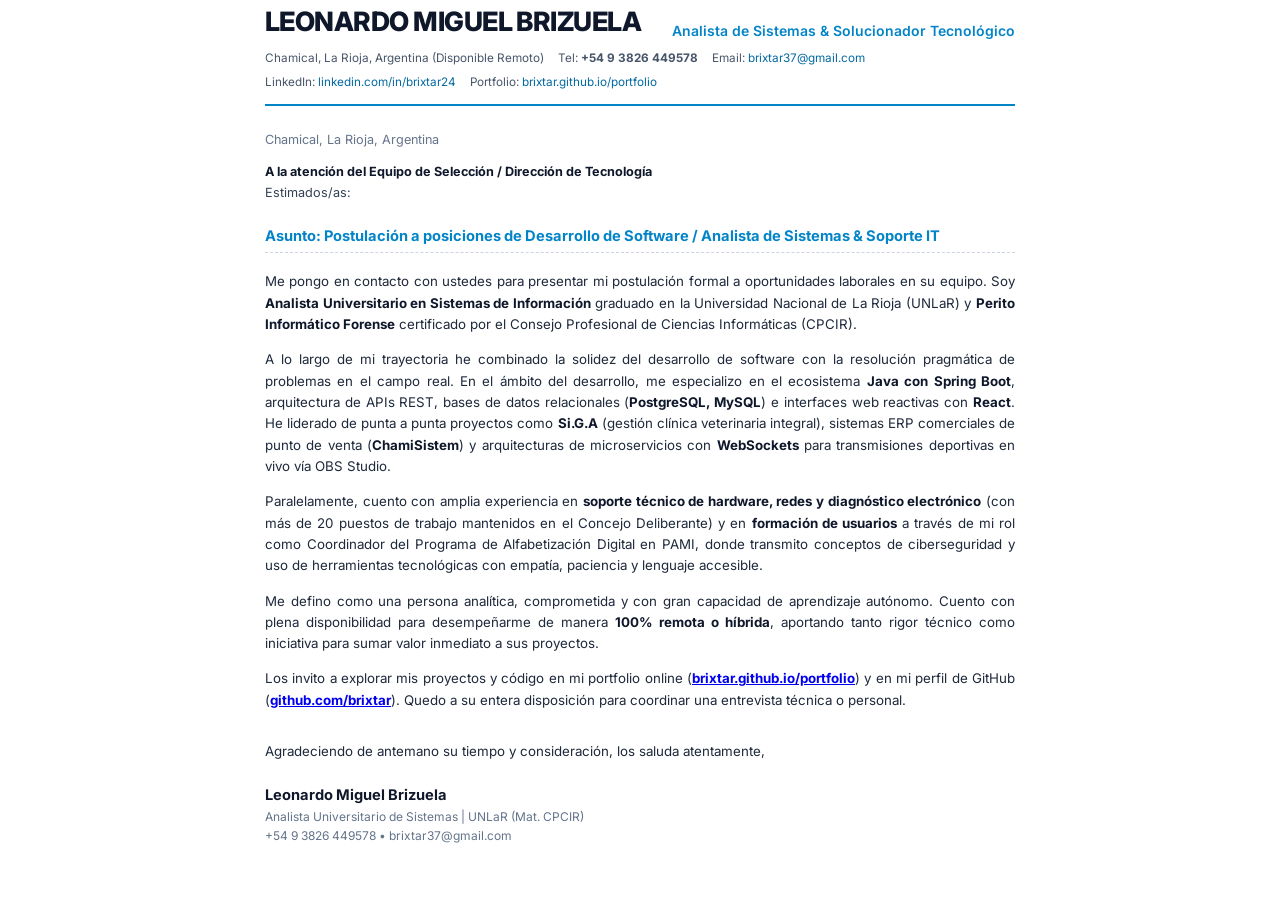
<file: assets/docs/carta_presentacion.html>
<!DOCTYPE html>
<html lang="es">
<head>
  <meta charset="UTF-8">
  <title>Carta de Presentación — Leonardo Miguel Brizuela</title>
  <style>
    @import url('https://fonts.googleapis.com/css2?family=Inter:wght@300;400;500;600;700;800&display=swap');

    @page {
      size: A4;
      margin: 15mm 18mm 15mm 18mm;
    }

    * {
      margin: 0;
      padding: 0;
      box-sizing: border-box;
      -webkit-print-color-adjust: exact !important;
      print-color-adjust: exact !important;
    }

    body {
      font-family: 'Inter', -apple-system, BlinkMacSystemFont, 'Segoe UI', Roboto, sans-serif;
      color: #1e293b;
      background: #ffffff;
      line-height: 1.6;
      font-size: 10pt;
    }

    .letter-container {
      width: 100%;
      max-width: 750px;
      margin: 0 auto;
    }

    .letter-header {
      border-bottom: 2px solid #0284c7;
      padding-bottom: 12px;
      margin-bottom: 24px;
    }

    .name-title-row {
      display: flex;
      justify-content: space-between;
      align-items: flex-end;
      margin-bottom: 6px;
    }

    .candidate-name {
      font-size: 20pt;
      font-weight: 800;
      color: #0f172a;
      text-transform: uppercase;
      letter-spacing: -0.02em;
    }

    .candidate-role {
      font-size: 10.5pt;
      font-weight: 600;
      color: #0284c7;
    }

    .contact-bar {
      display: flex;
      flex-wrap: wrap;
      gap: 6px 14px;
      font-size: 8.8pt;
      color: #475569;
    }

    .contact-bar a {
      color: #0369a1;
      text-decoration: none;
    }

    .date-recipient {
      margin-bottom: 22px;
      font-size: 9.5pt;
      color: #334155;
    }

    .date-row {
      color: #64748b;
      margin-bottom: 12px;
    }

    .recipient-title {
      font-weight: 700;
      color: #0f172a;
    }

    .letter-subject {
      font-size: 11pt;
      font-weight: 700;
      color: #0284c7;
      margin-bottom: 18px;
      padding-bottom: 4px;
      border-bottom: 1px dashed #cbd5e1;
    }

    .letter-body p {
      margin-bottom: 14px;
      text-align: justify;
    }

    .letter-body p strong {
      color: #0f172a;
    }

    .letter-footer {
      margin-top: 30px;
    }

    .signature-name {
      font-size: 11pt;
      font-weight: 700;
      color: #0f172a;
    }

    .signature-title {
      font-size: 9pt;
      color: #64748b;
    }
  </style>
</head>
<body>

  <div class="letter-container">
    <header class="letter-header">
      <div class="name-title-row">
        <h1 class="candidate-name">Leonardo Miguel Brizuela</h1>
        <div class="candidate-role">Analista de Sistemas &amp; Solucionador Tecnológico</div>
      </div>
      <div class="contact-bar">
        <span>Chamical, La Rioja, Argentina (Disponible Remoto)</span>
        <span>Tel: <strong>+54 9 3826 449578</strong></span>
        <span>Email: <a href="mailto:brixtar37@gmail.com">brixtar37@gmail.com</a></span>
        <span>LinkedIn: <a href="https://linkedin.com/in/brixtar24">linkedin.com/in/brixtar24</a></span>
        <span>Portfolio: <a href="https://brixtar.github.io/portfolio/">brixtar.github.io/portfolio</a></span>
      </div>
    </header>

    <div class="date-recipient">
      <div class="date-row">Chamical, La Rioja, Argentina</div>
      <div class="recipient-title">A la atención del Equipo de Selección / Dirección de Tecnología</div>
      <div>Estimados/as:</div>
    </div>

    <div class="letter-subject">
      Asunto: Postulación a posiciones de Desarrollo de Software / Analista de Sistemas &amp; Soporte IT
    </div>

    <div class="letter-body">
      <p>
        Me pongo en contacto con ustedes para presentar mi postulación formal a oportunidades laborales en su equipo. Soy <strong>Analista Universitario en Sistemas de Información</strong> graduado en la Universidad Nacional de La Rioja (UNLaR) y <strong>Perito Informático Forense</strong> certificado por el Consejo Profesional de Ciencias Informáticas (CPCIR).
      </p>

      <p>
        A lo largo de mi trayectoria he combinado la solidez del desarrollo de software con la resolución pragmática de problemas en el campo real. En el ámbito del desarrollo, me especializo en el ecosistema <strong>Java con Spring Boot</strong>, arquitectura de APIs REST, bases de datos relacionales (<strong>PostgreSQL, MySQL</strong>) e interfaces web reactivas con <strong>React</strong>. He liderado de punta a punta proyectos como <strong>Si.G.A</strong> (gestión clínica veterinaria integral), sistemas ERP comerciales de punto de venta (<strong>ChamiSistem</strong>) y arquitecturas de microservicios con <strong>WebSockets</strong> para transmisiones deportivas en vivo vía OBS Studio.
      </p>

      <p>
        Paralelamente, cuento con amplia experiencia en <strong>soporte técnico de hardware, redes y diagnóstico electrónico</strong> (con más de 20 puestos de trabajo mantenidos en el Concejo Deliberante) y en <strong>formación de usuarios</strong> a través de mi rol como Coordinador del Programa de Alfabetización Digital en PAMI, donde transmito conceptos de ciberseguridad y uso de herramientas tecnológicas con empatía, paciencia y lenguaje accesible.
      </p>

      <p>
        Me defino como una persona analítica, comprometida y con gran capacidad de aprendizaje autónomo. Cuento con plena disponibilidad para desempeñarme de manera <strong>100% remota o híbrida</strong>, aportando tanto rigor técnico como iniciativa para sumar valor inmediato a sus proyectos.
      </p>

      <p>
        Los invito a explorar mis proyectos y código en mi portfolio online (<strong><a href="https://brixtar.github.io/portfolio/" target="_blank">brixtar.github.io/portfolio</a></strong>) y en mi perfil de GitHub (<strong><a href="https://github.com/brixtar" target="_blank">github.com/brixtar</a></strong>). Quedo a su entera disposición para coordinar una entrevista técnica o personal.
      </p>
    </div>

    <div class="letter-footer">
      <p>Agradeciendo de antemano su tiempo y consideración, los saluda atentamente,</p>
      <br>
      <div class="signature-name">Leonardo Miguel Brizuela</div>
      <div class="signature-title">Analista Universitario de Sistemas | UNLaR (Mat. CPCIR)</div>
      <div class="signature-title">+54 9 3826 449578 • brixtar37@gmail.com</div>
    </div>
  </div>

</body>
</html>
</file>
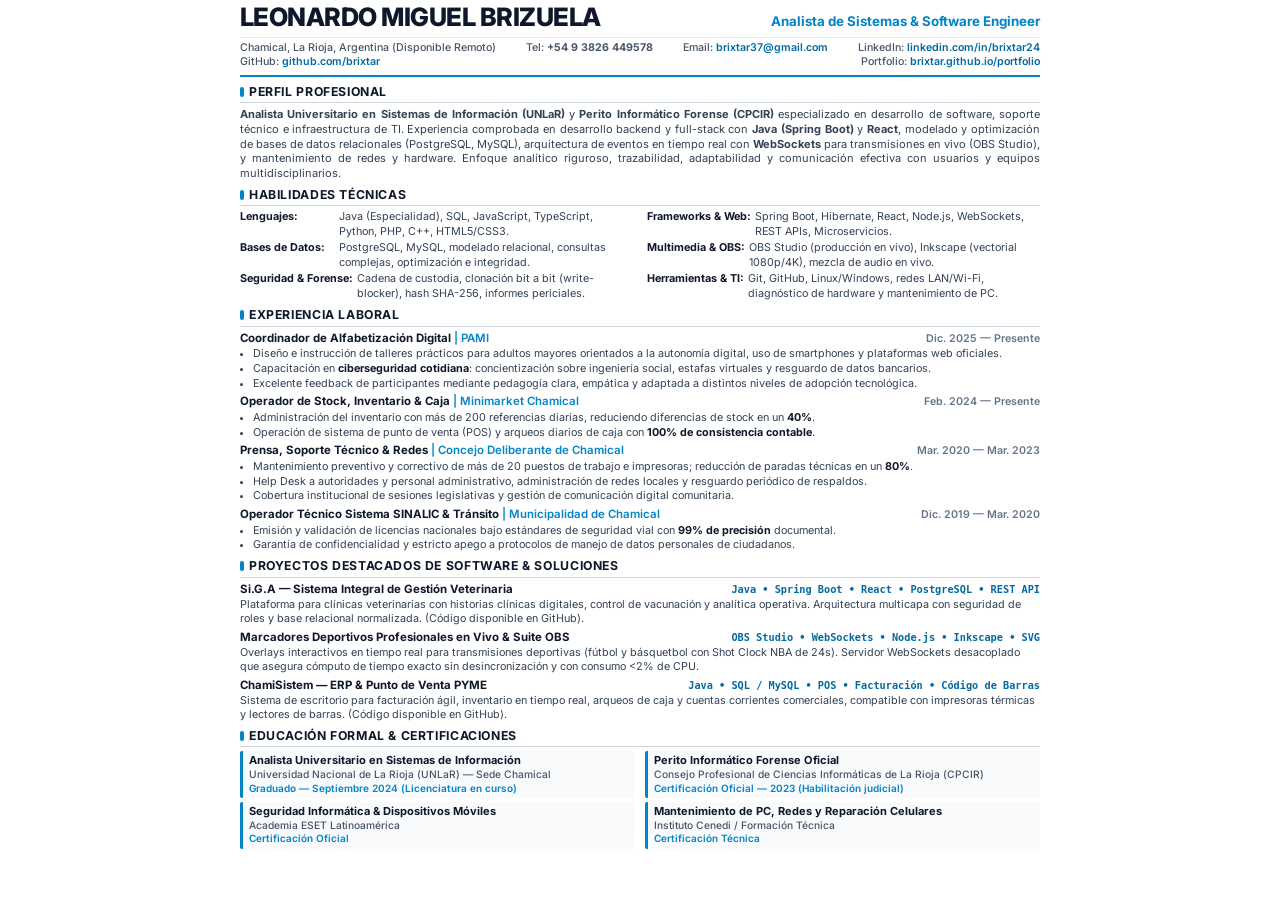
<file: assets/docs/cv_template.html>
<!DOCTYPE html>
<html lang="es">
<head>
  <meta charset="UTF-8">
  <title>CV — Leonardo Miguel Brizuela (ATS Friendly)</title>
  <style>
    @import url('https://fonts.googleapis.com/css2?family=Inter:wght@300;400;500;600;700;800&display=swap');

    @page {
      size: A4;
      margin: 8mm 10mm 8mm 10mm;
    }

    * {
      margin: 0;
      padding: 0;
      box-sizing: border-box;
      -webkit-print-color-adjust: exact !important;
      print-color-adjust: exact !important;
    }

    body {
      font-family: 'Inter', -apple-system, BlinkMacSystemFont, 'Segoe UI', Roboto, sans-serif;
      color: #1e293b;
      background: #ffffff;
      line-height: 1.34;
      font-size: 8.5pt;
    }

    .cv-container {
      width: 100%;
      max-width: 800px;
      margin: 0 auto;
    }

    /* Header */
    .cv-header {
      border-bottom: 2px solid #0284c7;
      padding-bottom: 5px;
      margin-bottom: 7px;
    }

    .name-title-row {
      display: flex;
      justify-content: space-between;
      align-items: baseline;
      margin-bottom: 3px;
    }

    .candidate-name {
      font-size: 19pt;
      font-weight: 800;
      letter-spacing: -0.02em;
      color: #0f172a;
      text-transform: uppercase;
    }

    .candidate-role {
      font-size: 10pt;
      font-weight: 700;
      color: #0284c7;
      text-align: right;
    }

    .contact-bar {
      display: flex;
      flex-wrap: wrap;
      justify-content: space-between;
      font-size: 8pt;
      color: #475569;
      font-weight: 500;
      border-top: 1px solid #e2e8f0;
      padding-top: 3px;
      margin-top: 2px;
    }

    .contact-item {
      display: inline-flex;
      align-items: center;
      gap: 3px;
    }

    .contact-item a {
      color: #0369a1;
      text-decoration: none;
      font-weight: 600;
    }

    /* Secciones */
    .cv-section {
      margin-bottom: 6px;
    }

    .section-title {
      font-size: 9.2pt;
      font-weight: 700;
      text-transform: uppercase;
      letter-spacing: 0.05em;
      color: #0f172a;
      border-bottom: 1px solid #cbd5e1;
      padding-bottom: 2px;
      margin-bottom: 4px;
      display: flex;
      align-items: center;
      gap: 5px;
    }

    .section-title::before {
      content: '';
      display: inline-block;
      width: 4px;
      height: 10px;
      background: #0284c7;
      border-radius: 2px;
    }

    /* Perfil */
    .summary-text {
      font-size: 8.3pt;
      color: #334155;
      text-align: justify;
      line-height: 1.34;
    }

    /* Habilidades */
    .skills-grid {
      display: grid;
      grid-template-columns: 1fr 1fr;
      gap: 2px 14px;
      font-size: 8.1pt;
    }

    .skill-category {
      display: flex;
      gap: 4px;
    }

    .skill-cat-name {
      font-weight: 700;
      color: #0f172a;
      min-width: 95px;
    }

    .skill-cat-items {
      color: #334155;
      flex: 1;
    }

    /* Experiencia */
    .experience-item {
      margin-bottom: 4px;
    }

    .item-header {
      display: flex;
      justify-content: space-between;
      align-items: baseline;
      margin-bottom: 1px;
    }

    .item-title {
      font-size: 8.6pt;
      font-weight: 700;
      color: #0f172a;
    }

    .item-company {
      font-weight: 600;
      color: #0284c7;
    }

    .item-date {
      font-size: 8pt;
      font-weight: 600;
      color: #64748b;
      white-space: nowrap;
    }

    .item-bullets {
      list-style-type: disc;
      padding-left: 13px;
      color: #334155;
      font-size: 8.1pt;
    }

    .item-bullets li {
      margin-bottom: 1px;
      line-height: 1.28;
    }

    .item-bullets li strong {
      color: #0f172a;
    }

    /* Proyectos */
    .project-item {
      margin-bottom: 4px;
    }

    .project-row {
      display: flex;
      justify-content: space-between;
      align-items: baseline;
    }

    .project-name {
      font-weight: 700;
      font-size: 8.6pt;
      color: #0f172a;
    }

    .project-tags {
      font-size: 7.7pt;
      font-weight: 600;
      color: #0369a1;
      font-family: ui-monospace, SFMono-Regular, Menlo, Monaco, Consolas, monospace;
    }

    .project-desc {
      font-size: 8.1pt;
      color: #334155;
      line-height: 1.28;
      margin-top: 1px;
    }

    /* Educación & Certificaciones */
    .education-grid {
      display: grid;
      grid-template-columns: 1fr 1fr;
      gap: 4px 10px;
    }

    .edu-card {
      background: #f8fafc;
      border-left: 3px solid #0284c7;
      padding: 3px 6px;
      border-radius: 2px;
    }

    .edu-degree {
      font-weight: 700;
      font-size: 8.3pt;
      color: #0f172a;
      line-height: 1.25;
    }

    .edu-institution {
      font-size: 7.7pt;
      color: #475569;
      font-weight: 500;
    }

    .edu-year {
      font-size: 7.5pt;
      color: #0284c7;
      font-weight: 600;
    }
  </style>
</head>
<body>

  <div class="cv-container">
    <!-- ENCABEZADO CONTACTO & IDENTIDAD -->
    <header class="cv-header">
      <div class="name-title-row">
        <h1 class="candidate-name">Leonardo Miguel Brizuela</h1>
        <div class="candidate-role">Analista de Sistemas &amp; Software Engineer</div>
      </div>
      <div class="contact-bar">
        <span class="contact-item">Chamical, La Rioja, Argentina (Disponible Remoto)</span>
        <span class="contact-item">Tel: <strong>+54 9 3826 449578</strong></span>
        <span class="contact-item">Email: <a href="mailto:brixtar37@gmail.com">brixtar37@gmail.com</a></span>
        <span class="contact-item">LinkedIn: <a href="https://linkedin.com/in/brixtar24">linkedin.com/in/brixtar24</a></span>
        <span class="contact-item">GitHub: <a href="https://github.com/brixtar">github.com/brixtar</a></span>
        <span class="contact-item">Portfolio: <a href="https://brixtar.github.io/portfolio/">brixtar.github.io/portfolio</a></span>
      </div>
    </header>

    <!-- RESUMEN PROFESIONAL -->
    <section class="cv-section">
      <h2 class="section-title">Perfil Profesional</h2>
      <p class="summary-text">
        <strong>Analista Universitario en Sistemas de Información (UNLaR)</strong> y <strong>Perito Informático Forense (CPCIR)</strong> especializado en desarrollo de software, soporte técnico e infraestructura de TI. Experiencia comprobada en desarrollo backend y full-stack con <strong>Java (Spring Boot)</strong> y <strong>React</strong>, modelado y optimización de bases de datos relacionales (PostgreSQL, MySQL), arquitectura de eventos en tiempo real con <strong>WebSockets</strong> para transmisiones en vivo (OBS Studio), y mantenimiento de redes y hardware. Enfoque analítico riguroso, trazabilidad, adaptabilidad y comunicación efectiva con usuarios y equipos multidisciplinarios.
      </p>
    </section>

    <!-- HABILIDADES TÉCNICAS (OPTIMIZADO PARA ATS) -->
    <section class="cv-section">
      <h2 class="section-title">Habilidades Técnicas</h2>
      <div class="skills-grid">
        <div class="skill-category">
          <span class="skill-cat-name">Lenguajes:</span>
          <span class="skill-cat-items">Java (Especialidad), SQL, JavaScript, TypeScript, Python, PHP, C++, HTML5/CSS3.</span>
        </div>
        <div class="skill-category">
          <span class="skill-cat-name">Frameworks &amp; Web:</span>
          <span class="skill-cat-items">Spring Boot, Hibernate, React, Node.js, WebSockets, REST APIs, Microservicios.</span>
        </div>
        <div class="skill-category">
          <span class="skill-cat-name">Bases de Datos:</span>
          <span class="skill-cat-items">PostgreSQL, MySQL, modelado relacional, consultas complejas, optimización e integridad.</span>
        </div>
        <div class="skill-category">
          <span class="skill-cat-name">Multimedia &amp; OBS:</span>
          <span class="skill-cat-items">OBS Studio (producción en vivo), Inkscape (vectorial 1080p/4K), mezcla de audio en vivo.</span>
        </div>
        <div class="skill-category">
          <span class="skill-cat-name">Seguridad &amp; Forense:</span>
          <span class="skill-cat-items">Cadena de custodia, clonación bit a bit (write-blocker), hash SHA-256, informes periciales.</span>
        </div>
        <div class="skill-category">
          <span class="skill-cat-name">Herramientas &amp; TI:</span>
          <span class="skill-cat-items">Git, GitHub, Linux/Windows, redes LAN/Wi-Fi, diagnóstico de hardware y mantenimiento de PC.</span>
        </div>
      </div>
    </section>

    <!-- EXPERIENCIA LABORAL RELEVANTE -->
    <section class="cv-section">
      <h2 class="section-title">Experiencia Laboral</h2>

      <div class="experience-item">
        <div class="item-header">
          <span class="item-title">Coordinador de Alfabetización Digital <span class="item-company">| PAMI</span></span>
          <span class="item-date">Dic. 2025 — Presente</span>
        </div>
        <ul class="item-bullets">
          <li>Diseño e instrucción de talleres prácticos para adultos mayores orientados a la autonomía digital, uso de smartphones y plataformas web oficiales.</li>
          <li>Capacitación en <strong>ciberseguridad cotidiana</strong>: concientización sobre ingeniería social, estafas virtuales y resguardo de datos bancarios.</li>
          <li>Excelente feedback de participantes mediante pedagogía clara, empática y adaptada a distintos niveles de adopción tecnológica.</li>
        </ul>
      </div>

      <div class="experience-item">
        <div class="item-header">
          <span class="item-title">Operador de Stock, Inventario &amp; Caja <span class="item-company">| Minimarket Chamical</span></span>
          <span class="item-date">Feb. 2024 — Presente</span>
        </div>
        <ul class="item-bullets">
          <li>Administración del inventario con más de 200 referencias diarias, reduciendo diferencias de stock en un <strong>40%</strong>.</li>
          <li>Operación de sistema de punto de venta (POS) y arqueos diarios de caja con <strong>100% de consistencia contable</strong>.</li>
        </ul>
      </div>

      <div class="experience-item">
        <div class="item-header">
          <span class="item-title">Prensa, Soporte Técnico &amp; Redes <span class="item-company">| Concejo Deliberante de Chamical</span></span>
          <span class="item-date">Mar. 2020 — Mar. 2023</span>
        </div>
        <ul class="item-bullets">
          <li>Mantenimiento preventivo y correctivo de más de 20 puestos de trabajo e impresoras; reducción de paradas técnicas en un <strong>80%</strong>.</li>
          <li>Help Desk a autoridades y personal administrativo, administración de redes locales y resguardo periódico de respaldos.</li>
          <li>Cobertura institucional de sesiones legislativas y gestión de comunicación digital comunitaria.</li>
        </ul>
      </div>

      <div class="experience-item">
        <div class="item-header">
          <span class="item-title">Operador Técnico Sistema SINALIC &amp; Tránsito <span class="item-company">| Municipalidad de Chamical</span></span>
          <span class="item-date">Dic. 2019 — Mar. 2020</span>
        </div>
        <ul class="item-bullets">
          <li>Emisión y validación de licencias nacionales bajo estándares de seguridad vial con <strong>99% de precisión</strong> documental.</li>
          <li>Garantía de confidencialidad y estricto apego a protocolos de manejo de datos personales de ciudadanos.</li>
        </ul>
      </div>
    </section>

    <!-- PROYECTOS TÉCNICOS DESTACADOS -->
    <section class="cv-section">
      <h2 class="section-title">Proyectos Destacados de Software &amp; Soluciones</h2>

      <div class="project-item">
        <div class="project-row">
          <span class="project-name">Si.G.A — Sistema Integral de Gestión Veterinaria</span>
          <span class="project-tags">Java • Spring Boot • React • PostgreSQL • REST API</span>
        </div>
        <p class="project-desc">
          Plataforma para clínicas veterinarias con historias clínicas digitales, control de vacunación y analítica operativa. Arquitectura multicapa con seguridad de roles y base relacional normalizada. (Código disponible en GitHub).
        </p>
      </div>

      <div class="project-item">
        <div class="project-row">
          <span class="project-name">Marcadores Deportivos Profesionales en Vivo &amp; Suite OBS</span>
          <span class="project-tags">OBS Studio • WebSockets • Node.js • Inkscape • SVG</span>
        </div>
        <p class="project-desc">
          Overlays interactivos en tiempo real para transmisiones deportivas (fútbol y básquetbol con Shot Clock NBA de 24s). Servidor WebSockets desacoplado que asegura cómputo de tiempo exacto sin desincronización y con consumo &lt;2% de CPU.
        </p>
      </div>

      <div class="project-item">
        <div class="project-row">
          <span class="project-name">ChamiSistem — ERP &amp; Punto de Venta PYME</span>
          <span class="project-tags">Java • SQL / MySQL • POS • Facturación • Código de Barras</span>
        </div>
        <p class="project-desc">
          Sistema de escritorio para facturación ágil, inventario en tiempo real, arqueos de caja y cuentas corrientes comerciales, compatible con impresoras térmicas y lectores de barras. (Código disponible en GitHub).
        </p>
      </div>
    </section>

    <!-- EDUCACIÓN FORMAL & CERTIFICACIONES -->
    <section class="cv-section">
      <h2 class="section-title">Educación Formal &amp; Certificaciones</h2>
      <div class="education-grid">
        <div class="edu-card">
          <div class="edu-degree">Analista Universitario en Sistemas de Información</div>
          <div class="edu-institution">Universidad Nacional de La Rioja (UNLaR) — Sede Chamical</div>
          <div class="edu-year">Graduado — Septiembre 2024 (Licenciatura en curso)</div>
        </div>

        <div class="edu-card">
          <div class="edu-degree">Perito Informático Forense Oficial</div>
          <div class="edu-institution">Consejo Profesional de Ciencias Informáticas de La Rioja (CPCIR)</div>
          <div class="edu-year">Certificación Oficial — 2023 (Habilitación judicial)</div>
        </div>

        <div class="edu-card">
          <div class="edu-degree">Seguridad Informática &amp; Dispositivos Móviles</div>
          <div class="edu-institution">Academia ESET Latinoamérica</div>
          <div class="edu-year">Certificación Oficial</div>
        </div>

        <div class="edu-card">
          <div class="edu-degree">Mantenimiento de PC, Redes y Reparación Celulares</div>
          <div class="edu-institution">Instituto Cenedi / Formación Técnica</div>
          <div class="edu-year">Certificación Técnica</div>
        </div>
      </div>
    </section>
  </div>

</body>
</html>
</file>
